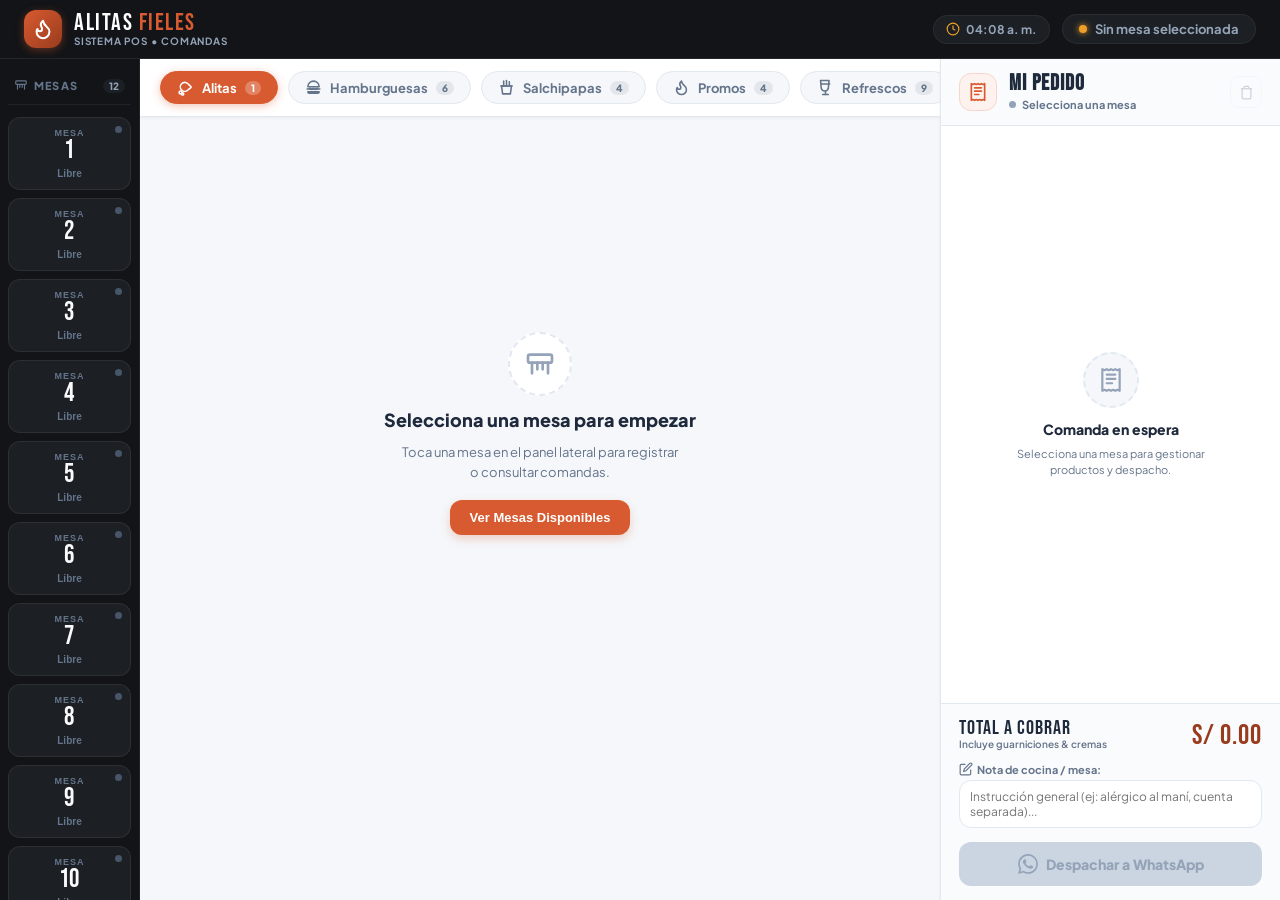
<file: index.html>
<!DOCTYPE html>
<html lang="es">
<head>
  <meta charset="UTF-8">
  <meta name="viewport" content="width=device-width, initial-scale=1.0, maximum-scale=1.0, user-scalable=no">
  <title>Alitas Fieles — Sistema de Comandas & Mesas POS</title>
  <meta name="description" content="Sistema profesional de gestión de pedidos por mesa y despacho directo a WhatsApp para Alitas Fieles.">
  <meta name="theme-color" content="#121417">
  
  <!-- Tipografías Oficiales -->
  <link rel="preconnect" href="https://fonts.googleapis.com">
  <link rel="preconnect" href="https://fonts.gstatic.com" crossorigin>
  <link href="https://fonts.googleapis.com/css2?family=Bebas+Neue&family=Plus+Jakarta+Sans:wght@400;500;600;700;800&display=swap" rel="stylesheet">
  
  <!-- Hoja de Estilos Desacoplada -->
  <link rel="stylesheet" href="css/style.css?v=2.2">
</head>
<body>

  <!-- HEADER PRINCIPAL -->
  <header class="header">
    <div class="brand-wrap">
      <div class="brand-icon-box">
        <svg viewBox="0 0 24 24" fill="none" stroke="currentColor" stroke-width="2.2" stroke-linecap="round" stroke-linejoin="round">
          <path d="M8.5 14.5A2.5 2.5 0 0 0 11 12c0-1.38-.5-2-1-3-1.072-2.143-.224-4.054 2-6 .5 2.5 2 4.9 4 6.5 2 1.6 3 3.5 3 5.5a7 7 0 1 1-14 0c0-1.153.433-2.294 1-3a2.5 2.5 0 0 0 2.5 2.5z"/>
        </svg>
      </div>
      <div class="brand-text">
        <div class="brand-logo">ALITAS <span>FIELES</span></div>
        <span class="brand-sub">Sistema POS &bull; Comandas</span>
      </div>
    </div>

    <div class="header-status-wrap">
      <div class="header-time" id="hdr-time" title="Hora actual">
        <svg viewBox="0 0 24 24" fill="none" stroke="currentColor" stroke-width="2">
          <circle cx="12" cy="12" r="10"/><polyline points="12 6 12 12 16 14"/>
        </svg>
        <span id="live-clock">--:--</span>
      </div>
      <div class="header-mesa" id="hdr-mesa">
        <span class="hdr-dot"></span>
        <span id="hdr-mesa-txt">Sin mesa seleccionada</span>
      </div>
    </div>
  </header>

  <!-- CONTENEDOR PRINCIPAL -->
  <div class="layout">
    
    <!-- COLUMNA IZQUIERDA: MESAS DEL RESTAURANTE -->
    <aside class="sidebar" id="sidebar" aria-label="Mesas del restaurante"></aside>

    <!-- COLUMNA CENTRAL: CARTA & CATEGORÍAS -->
    <main class="menu-wrap mobile-active">
      <!-- BARRA DE CATEGORÍAS CON ICONOGRAFÍA CONCORDANTE -->
      <nav class="cat-bar" id="cat-bar" aria-label="Categorías de la carta"></nav>

      <!-- GRILLA DE PRODUCTOS -->
      <section class="productos-wrap" id="productos-wrap">
        <div class="empty-state">
          <div class="empty-icon-box">
            <svg viewBox="0 0 24 24" fill="none" stroke="currentColor" stroke-width="1.8">
              <rect x="3" y="5" width="18" height="6" rx="1.5"/>
              <path d="M6 11v8M18 11v8M10 11v5M14 11v5"/>
            </svg>
          </div>
          <h3>Selecciona una mesa para empezar</h3>
          <p>Toca una mesa en el panel lateral para registrar o consultar comandas en curso.</p>
        </div>
      </section>
    </main>

    <!-- COLUMNA DERECHA: PANEL DE COMANDA / PEDIDO -->
    <aside class="pedido-panel" aria-label="Comanda de la mesa">
      
      <!-- HEADER ENRIQUECIDO DE MI PEDIDO -->
      <div class="pedido-hdr">
        <div class="pedido-hdr-main">
          <div class="pedido-hdr-icon-box">
            <svg viewBox="0 0 24 24" fill="none" stroke="currentColor" stroke-width="2" stroke-linecap="round" stroke-linejoin="round">
              <path d="M4 2v20l2-1 2 1 2-1 2 1 2-1 2 1 2-1 2 1V2l-2 1-2-1-2 1-2-1-2 1-2-1-2 1-2-1z"/>
              <path d="M8 7h8"/>
              <path d="M8 11h8"/>
              <path d="M8 15h5"/>
            </svg>
          </div>
          <div class="pedido-hdr-info">
            <div class="pedido-titulo-row">
              <h2 class="pedido-titulo" id="pedido-titulo">MI PEDIDO</h2>
              <span class="pedido-badge" id="pedido-mesa-badge" style="display: none;">Mesa 1</span>
            </div>
            <div class="pedido-meta-row">
              <span class="pedido-status-dot" id="pedido-status-dot"></span>
              <span class="pedido-subtitulo" id="pedido-subtitulo">Selecciona una mesa</span>
            </div>
          </div>
        </div>

        <div class="pedido-hdr-actions">
          <button class="btn-hdr-action" id="btn-hdr-limpiar" type="button" title="Vaciar productos de esta mesa" onclick="window.limpiarPedido()" disabled>
            <svg viewBox="0 0 24 24" fill="none" stroke="currentColor" stroke-width="2">
              <polyline points="3 6 5 6 21 6"/>
              <path d="M19 6v14a2 2 0 0 1-2 2H7a2 2 0 0 1-2-2V6m3 0V4a2 2 0 0 1 2-2h4a2 2 0 0 1 2 2v2"/>
            </svg>
          </button>
        </div>
      </div>

      <!-- LISTA DE PRODUCTOS EN COMANDA -->
      <div class="pedido-items" id="pedido-items">
        <div class="empty-cart">
          <div class="empty-cart-icon-box">
            <svg viewBox="0 0 24 24" fill="none" stroke="currentColor" stroke-width="1.8">
              <circle cx="9" cy="21" r="1"></circle>
              <circle cx="20" cy="21" r="1"></circle>
              <path d="M1 1h4l2.68 13.39a2 2 0 0 0 2 1.61h9.72a2 2 0 0 0 2-1.61L23 6H6"></path>
            </svg>
          </div>
          <p>No hay platos agregados</p>
          <span class="empty-cart-sub">Toca cualquier plato de la carta para sumarlo a la mesa.</span>
        </div>
      </div>

      <!-- FOOTER TOTAL & DESPACHO -->
      <div class="pedido-footer">
        <div class="total-row">
          <div class="total-label-wrap">
            <span class="total-label">TOTAL A COBRAR</span>
            <span class="total-sub">Incluye guarniciones & cremas</span>
          </div>
          <span class="total-monto" id="total-monto">S/ 0.00</span>
        </div>

        <div class="coment-wrap">
          <label for="coment-general" class="coment-label">
            <svg viewBox="0 0 24 24" fill="none" stroke="currentColor" stroke-width="2" width="14" height="14">
              <path d="M11 4H4a2 2 0 0 0-2 2v14a2 2 0 0 0 2 2h14a2 2 0 0 0 2-2v-7"/>
              <path d="M18.5 2.5a2.121 2.121 0 0 1 3 3L12 15l-4 1 1-4 9.5-9.5z"/>
            </svg>
            Nota de cocina / mesa:
          </label>
          <textarea 
            class="coment-in" 
            id="coment-general" 
            rows="2" 
            placeholder="Instrucción general (ej: alérgico al maní, cuenta separada)..."></textarea>
        </div>

        <div class="pedido-actions">
          <button class="btn-wa" id="btn-wa" type="button" onclick="window.abrirModalWA()" disabled>
            <svg width="20" height="20" viewBox="0 0 24 24" fill="currentColor">
              <path d="M17.472 14.382c-.297-.149-1.758-.867-2.03-.967-.273-.099-.471-.148-.67.15-.197.297-.767.966-.94 1.164-.173.199-.347.223-.644.075-.297-.15-1.255-.463-2.39-1.475-.883-.788-1.48-1.761-1.653-2.059-.173-.297-.018-.458.13-.606.134-.133.298-.347.446-.52.149-.174.198-.298.298-.497.099-.198.05-.371-.025-.52-.075-.149-.669-1.612-.916-2.207-.242-.579-.487-.5-.669-.51-.173-.008-.371-.01-.57-.01-.198 0-.52.074-.792.372-.272.297-1.04 1.016-1.04 2.479 0 1.462 1.065 2.875 1.213 3.074.149.198 2.096 3.2 5.077 4.487.709.306 1.262.489 1.694.625.712.227 1.36.195 1.871.118.571-.085 1.758-.719 2.006-1.413.248-.694.248-1.289.173-1.413-.074-.124-.272-.198-.57-.347m-5.421 7.403h-.004a9.87 9.87 0 01-5.031-1.378l-.361-.214-3.741.982.998-3.648-.235-.374a9.86 9.86 0 01-1.51-5.26c.001-5.45 4.436-9.884 9.888-9.884 2.64 0 5.122 1.03 6.988 2.898a9.825 9.825 0 012.893 6.994c-.003 5.45-4.437 9.884-9.885 9.884m8.413-18.297A11.815 11.815 0 0012.05 0C5.495 0 .16 5.335.157 11.892c0 2.096.547 4.142 1.588 5.945L.057 24l6.305-1.654a11.882 11.882 0 005.683 1.448h.005c6.554 0 11.89-5.335 11.893-11.893a11.821 11.821 0 00-3.48-8.413z"/>
            </svg>
            <span>Despachar a WhatsApp</span>
          </button>
        </div>
      </div>
    </aside>

  </div>

  <!-- NAVEGACIÓN MÓVIL (BOTTOM NAVIGATION BAR PARA TELÉFONOS) -->
  <nav class="mobile-nav-bar" aria-label="Navegación en dispositivos móviles">
    <button class="mobile-nav-btn" data-tab="mesas" type="button">
      <svg viewBox="0 0 24 24" fill="none" stroke="currentColor" stroke-width="2">
        <rect x="3" y="5" width="18" height="6" rx="1.5"/>
        <path d="M6 11v8M18 11v8M10 11v5M14 11v5"/>
      </svg>
      <span>Mesas</span>
    </button>
    <button class="mobile-nav-btn active" data-tab="carta" type="button">
      <svg viewBox="0 0 24 24" fill="none" stroke="currentColor" stroke-width="2">
        <path d="M18 8h1a4 4 0 0 1 0 8h-1"></path>
        <path d="M2 8h16v9a4 4 0 0 1-4 4H6a4 4 0 0 1-4-4V8z"></path>
        <line x1="6" y1="1" x2="6" y2="4"></line>
        <line x1="10" y1="1" x2="10" y2="4"></line>
        <line x1="14" y1="1" x2="14" y2="4"></line>
      </svg>
      <span>Carta</span>
    </button>
    <button class="mobile-nav-btn" data-tab="pedido" type="button">
      <span class="mobile-badge" id="mobile-cart-badge">0</span>
      <svg viewBox="0 0 24 24" fill="none" stroke="currentColor" stroke-width="2">
        <path d="M4 2v20l2-1 2 1 2-1 2 1 2-1 2 1 2-1 2 1V2l-2 1-2-1-2 1-2-1-2 1-2-1-2 1-2-1z"/>
        <path d="M8 7h8M8 11h8M8 15h5"/>
      </svg>
      <span>Comanda</span>
    </button>
  </nav>

  <!-- MODAL: SELECCIÓN Y DISTRIBUCIÓN DE SABORES -->
  <div class="overlay" id="modal-sabores" style="display: none;">
    <div class="modal" role="dialog" aria-modal="true" aria-labelledby="ms-titulo">
      <div class="modal-header">
        <div class="modal-header-icon-box">
          <svg viewBox="0 0 24 24" fill="none" stroke="currentColor" stroke-width="2">
            <path d="M15.5 15.5C13 18 9 18 6.5 15.5c-2.4-2.4-2.4-6.4 0-8.9s6.5-2.5 8.9 0l4.2 4.2c.4.4.4 1 0 1.4l-4.1 3.3z"/>
            <circle cx="5" cy="19" r="2"/>
            <circle cx="8" cy="21" r="1.5"/>
          </svg>
        </div>
        <div class="modal-header-text">
          <div class="modal-titulo" id="ms-titulo">Elige los sabores</div>
          <div class="modal-sub" id="ms-sub">Selecciona hasta 2 sabores</div>
        </div>
      </div>
      
      <div class="modal-contador" id="ms-contador">
        <span id="ms-cnt">0</span> / <span id="ms-max">2</span> sabores elegidos
      </div>

      <div class="sabores-grid" id="ms-grid"></div>

      <!-- Distribución inteligente de unidades -->
      <div id="ms-dist-container" style="display: none;">
        <div class="ms-dist-header">
          <span class="ms-dist-title">Reparto de piezas</span>
          <div class="ms-restantes" id="ms-restantes">Faltan 0 unidades</div>
        </div>
        <div class="flavor-qty-list" id="ms-dist-list"></div>
      </div>

      <div class="modal-btns">
        <button class="btn-cancel" type="button" onclick="window.cerrarModalSabores()">Cancelar</button>
        <button class="btn-ok" id="ms-ok" type="button" onclick="window.confirmarSabores()" disabled>Agregar a Comanda</button>
      </div>
    </div>
  </div>

  <!-- MODAL: ENVÍO A WHATSAPP -->
  <div class="overlay" id="modal-wa" style="display: none;">
    <div class="modal" role="dialog" aria-modal="true">
      <div class="modal-header">
        <div class="modal-header-icon-box wa">
          <svg viewBox="0 0 24 24" fill="currentColor">
            <path d="M17.472 14.382c-.297-.149-1.758-.867-2.03-.967-.273-.099-.471-.148-.67.15-.197.297-.767.966-.94 1.164-.173.199-.347.223-.644.075-.297-.15-1.255-.463-2.39-1.475-.883-.788-1.48-1.761-1.653-2.059-.173-.297-.018-.458.13-.606.134-.133.298-.347.446-.52.149-.174.198-.298.298-.497.099-.198.05-.371-.025-.52-.075-.149-.669-1.612-.916-2.207-.242-.579-.487-.5-.669-.51-.173-.008-.371-.01-.57-.01-.198 0-.52.074-.792.372-.272.297-1.04 1.016-1.04 2.479 0 1.462 1.065 2.875 1.213 3.074.149.198 2.096 3.2 5.077 4.487.709.306 1.262.489 1.694.625.712.227 1.36.195 1.871.118.571-.085 1.758-.719 2.006-1.413.248-.694.248-1.289.173-1.413-.074-.124-.272-.198-.57-.347m-5.421 7.403h-.004a9.87 9.87 0 01-5.031-1.378l-.361-.214-3.741.982.998-3.648-.235-.374a9.86 9.86 0 01-1.51-5.26c.001-5.45 4.436-9.884 9.888-9.884 2.64 0 5.122 1.03 6.988 2.898a9.825 9.825 0 012.893 6.994c-.003 5.45-4.437 9.884-9.885 9.884m8.413-18.297A11.815 11.815 0 0012.05 0C5.495 0 .16 5.335.157 11.892c0 2.096.547 4.142 1.588 5.945L.057 24l6.305-1.654a11.882 11.882 0 005.683 1.448h.005c6.554 0 11.89-5.335 11.893-11.893a11.821 11.821 0 00-3.48-8.413z"/>
          </svg>
        </div>
        <div class="modal-header-text">
          <div class="modal-titulo">Despachar a WhatsApp</div>
          <div class="modal-sub">Destinatario: Cocina o Barra</div>
        </div>
      </div>

      <input class="phone-in" type="tel" id="phone-in" placeholder="Ej: 51900694550">
      <small class="phone-tip">💡 Ingresa el número con código de país (51 para Perú). Se guardará automáticamente.</small>

      <div class="modal-btns">
        <button class="btn-cancel" type="button" onclick="window.cerrarModalWA()">Cancelar</button>
        <button class="btn-ok" type="button" onclick="window.enviarWA()">Enviar Comanda</button>
      </div>
    </div>
  </div>

  <!-- LÓGICA MODULAR DE LA APLICACIÓN (UNIVERSAL: file:// Y http://) -->
  <script src="js/icons.js?v=2.2"></script>
  <script src="js/data.js?v=2.2"></script>
  <script src="js/storage.js?v=2.2"></script>
  <script src="js/app.js?v=2.2"></script>
</body>
</html>
</file>
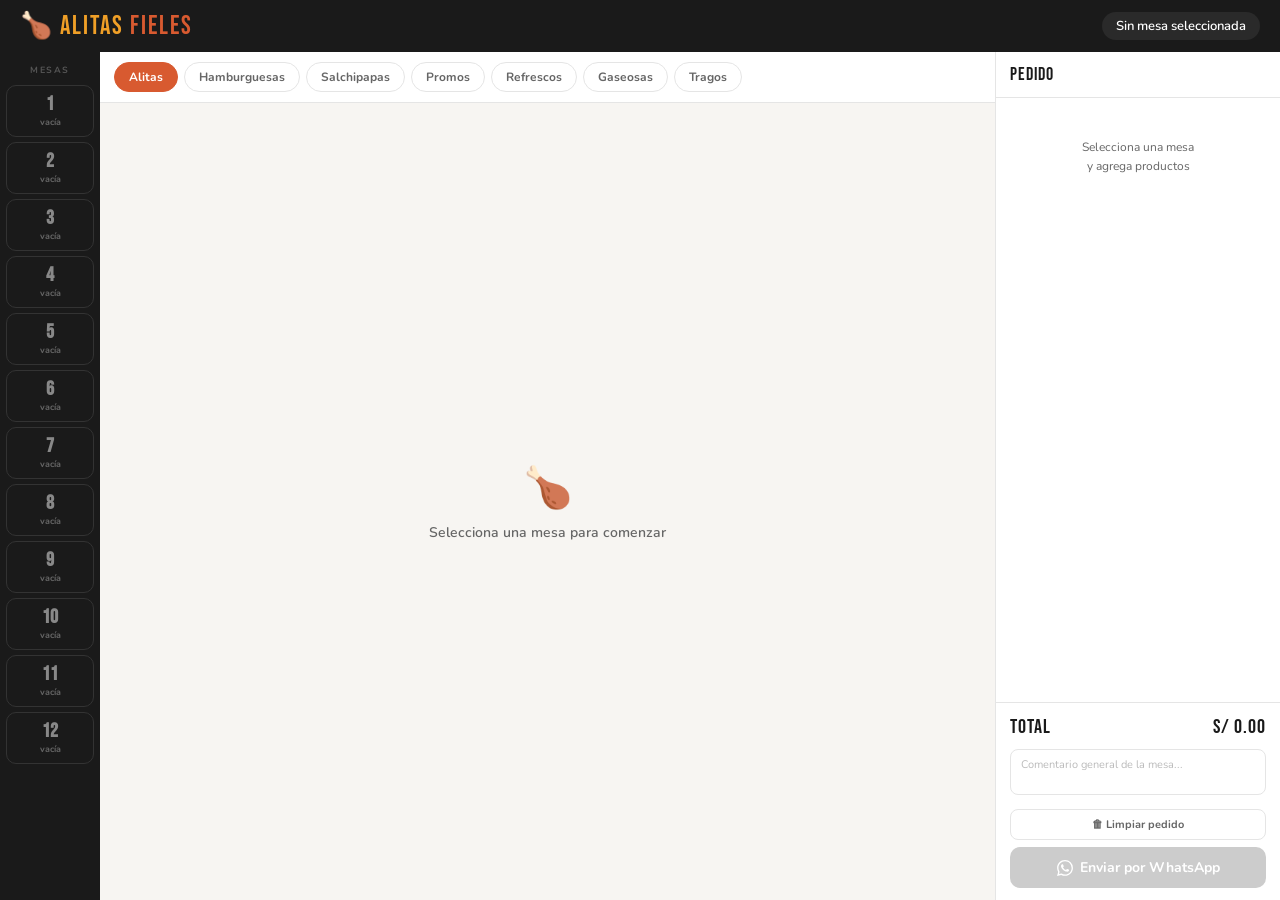
<file: alitas_fieles.html>
<!DOCTYPE html>
<html lang="es">
<head>
<meta charset="UTF-8">
<meta name="viewport" content="width=device-width, initial-scale=1.0, maximum-scale=1.0">
<title>Alitas Fieles — Pedidos</title>
<link href="https://fonts.googleapis.com/css2?family=Bebas+Neue&family=Nunito:wght@400;600;700&display=swap" rel="stylesheet">
<style>
*{box-sizing:border-box;margin:0;padding:0;}
:root{
  --naranja:#D85A30;
  --naranja-dark:#993C1D;
  --naranja-light:#FAECE7;
  --amarillo:#EF9F27;
  --negro:#1a1a1a;
  --gris:#2a2a2a;
  --borde:#e5e5e5;
  --bg:#f7f5f2;
  --blanco:#ffffff;
  --texto:#1a1a1a;
  --texto2:#666;
  --verde:#25D366;
}
body{font-family:'Nunito',sans-serif;background:var(--bg);height:100vh;overflow:hidden;display:flex;flex-direction:column;}

/* HEADER */
.header{background:var(--negro);padding:10px 20px;display:flex;align-items:center;justify-content:space-between;flex-shrink:0;}
.logo{font-family:'Bebas Neue',sans-serif;font-size:26px;color:var(--amarillo);letter-spacing:2px;}
.logo span{color:var(--naranja);}
.header-mesa{color:#fff;font-size:13px;font-weight:600;background:var(--gris);padding:5px 14px;border-radius:20px;}
.header-mesa.activa{background:var(--naranja);color:#fff;}

/* LAYOUT */
.layout{display:flex;flex:1;overflow:hidden;}

/* SIDEBAR MESAS */
.sidebar{width:100px;background:var(--negro);display:flex;flex-direction:column;overflow-y:auto;padding:8px 6px;gap:5px;flex-shrink:0;}
.sidebar-label{color:#555;font-size:9px;font-weight:700;letter-spacing:1.5px;text-align:center;padding:4px 0;text-transform:uppercase;}
.mesa-btn{background:transparent;border:1.5px solid #333;border-radius:10px;padding:8px 4px;color:#888;font-family:'Nunito',sans-serif;font-size:11px;font-weight:700;cursor:pointer;text-align:center;transition:all .15s;display:flex;flex-direction:column;align-items:center;gap:2px;}
.mesa-btn:hover{border-color:#555;color:#ccc;background:#222;}
.mesa-btn.activa{background:var(--naranja);border-color:var(--naranja);color:#fff;}
.mesa-btn .mn{font-family:'Bebas Neue',sans-serif;font-size:20px;line-height:1;}
.mesa-btn .mi{font-size:9px;color:#666;}
.mesa-btn.activa .mi{color:#fdd;}
.mesa-btn.tiene-items{border-color:var(--amarillo);}
.mesa-btn.tiene-items .mi{color:var(--amarillo);}
.mesa-btn.activa.tiene-items{border-color:var(--naranja);}

/* MENU */
.menu-wrap{flex:1;display:flex;flex-direction:column;overflow:hidden;background:var(--bg);}
.cat-bar{display:flex;gap:6px;padding:10px 14px;background:var(--blanco);border-bottom:1px solid var(--borde);overflow-x:auto;flex-shrink:0;}
.cat-bar::-webkit-scrollbar{height:3px;}
.cat-bar::-webkit-scrollbar-thumb{background:var(--borde);}
.cat-btn{background:transparent;border:1.5px solid var(--borde);border-radius:20px;padding:6px 14px;font-family:'Nunito',sans-serif;font-size:12px;font-weight:700;cursor:pointer;color:var(--texto2);white-space:nowrap;transition:all .15s;}
.cat-btn:hover{border-color:var(--naranja);color:var(--naranja);}
.cat-btn.activa{background:var(--naranja);border-color:var(--naranja);color:#fff;}
.productos-wrap{flex:1;overflow-y:auto;padding:12px 14px;}
.no-mesa{display:flex;flex-direction:column;align-items:center;justify-content:center;height:100%;color:var(--texto2);gap:8px;}
.no-mesa-icon{font-size:40px;}
.no-mesa-txt{font-size:14px;font-weight:600;}
.productos-grid{display:grid;grid-template-columns:repeat(auto-fill,minmax(145px,1fr));gap:10px;}
.prod-card{background:var(--blanco);border:1.5px solid var(--borde);border-radius:12px;padding:12px 11px;cursor:pointer;transition:all .15s;}
.prod-card:hover{border-color:var(--naranja);box-shadow:0 2px 10px rgba(216,90,48,.12);transform:translateY(-1px);}
.prod-card.en-pedido{border-color:var(--naranja);background:var(--naranja-light);}
.prod-nombre{font-size:13px;font-weight:700;color:var(--texto);margin-bottom:2px;line-height:1.3;}
.prod-desc{font-size:10px;color:var(--texto2);margin-bottom:6px;line-height:1.35;}
.prod-precio{font-size:13px;font-weight:700;color:var(--naranja-dark);}
.prod-sabores-badge{font-size:9px;background:var(--amarillo);color:#4A1B0C;border-radius:10px;padding:2px 7px;display:inline-block;margin-bottom:5px;font-weight:700;}

/* PANEL PEDIDO */
.pedido-panel{width:285px;background:var(--blanco);border-left:1px solid var(--borde);display:flex;flex-direction:column;flex-shrink:0;}
.pedido-hdr{padding:12px 14px;border-bottom:1px solid var(--borde);display:flex;align-items:center;justify-content:space-between;}
.pedido-titulo{font-family:'Bebas Neue',sans-serif;font-size:18px;letter-spacing:1px;color:var(--texto);}
.pedido-items{flex:1;overflow-y:auto;padding:10px;}
.empty-cart{color:var(--texto2);font-size:12px;text-align:center;padding:30px 10px;line-height:1.6;}
.pitem{border:1px solid var(--borde);border-radius:10px;padding:10px;margin-bottom:8px;background:#fff;}
.pitem-top{display:flex;align-items:flex-start;justify-content:space-between;gap:6px;margin-bottom:4px;}
.pitem-nombre{font-size:12px;font-weight:700;color:var(--texto);flex:1;line-height:1.3;}
.qty-ctrl{display:flex;align-items:center;gap:4px;flex-shrink:0;}
.qbtn{width:22px;height:22px;border:1.5px solid var(--borde);border-radius:6px;background:transparent;cursor:pointer;font-size:15px;color:var(--texto);display:flex;align-items:center;justify-content:center;line-height:1;font-family:'Nunito',sans-serif;font-weight:700;}
.qbtn:hover{background:var(--bg);}
.qnum{font-size:13px;font-weight:700;min-width:16px;text-align:center;color:var(--texto);}
.pitem-sabores{margin:4px 0 5px;}
.sabor-tag{display:inline-block;font-size:10px;background:var(--naranja-light);color:var(--naranja-dark);border-radius:10px;padding:2px 8px;margin:2px 2px 2px 0;font-weight:600;}
.pitem-precio{font-size:11px;font-weight:700;color:var(--naranja-dark);margin-bottom:5px;}
.nota-in{width:100%;font-size:10px;border:1px solid var(--borde);border-radius:6px;padding:4px 7px;color:var(--texto);background:var(--bg);resize:none;font-family:'Nunito',sans-serif;}
.nota-in::placeholder{color:#bbb;}
.pedido-footer{padding:12px 14px;border-top:1px solid var(--borde);}
.total-row{display:flex;justify-content:space-between;font-family:'Bebas Neue',sans-serif;font-size:20px;letter-spacing:1px;color:var(--texto);margin-bottom:10px;}
.coment-in{width:100%;font-size:11px;border:1px solid var(--borde);border-radius:8px;padding:7px 10px;color:var(--texto);background:var(--blanco);font-family:'Nunito',sans-serif;resize:none;margin-bottom:8px;}
.coment-in::placeholder{color:#bbb;}
.btn-limpiar{width:100%;background:transparent;border:1px solid var(--borde);border-radius:8px;padding:7px;font-size:11px;font-weight:700;color:var(--texto2);cursor:pointer;margin-bottom:7px;font-family:'Nunito',sans-serif;}
.btn-limpiar:hover{background:var(--bg);}
.btn-wa{width:100%;background:var(--verde);border:none;border-radius:10px;padding:11px;font-size:14px;font-weight:700;color:#fff;cursor:pointer;display:flex;align-items:center;justify-content:center;gap:7px;font-family:'Nunito',sans-serif;transition:background .15s;}
.btn-wa:hover{background:#1da851;}
.btn-wa:disabled{background:#ccc;cursor:not-allowed;}

/* MODAL SABORES */
.overlay{position:fixed;inset:0;background:rgba(0,0,0,.6);display:flex;align-items:center;justify-content:center;z-index:200;}
.modal{background:#fff;border-radius:16px;padding:22px;width:400px;max-width:94vw;max-height:90vh;overflow-y:auto;}
.modal-titulo{font-family:'Bebas Neue',sans-serif;font-size:22px;letter-spacing:1px;color:var(--texto);margin-bottom:4px;}
.modal-sub{font-size:12px;color:var(--texto2);margin-bottom:14px;font-weight:600;}
.sabores-grid{display:grid;grid-template-columns:1fr 1fr;gap:7px;margin-bottom:16px;}
.sabor-btn{background:var(--bg);border:2px solid var(--borde);border-radius:10px;padding:10px 8px;font-family:'Nunito',sans-serif;font-size:12px;font-weight:700;cursor:pointer;color:var(--texto);text-align:center;transition:all .15s;}
.sabor-btn:hover{border-color:var(--naranja);color:var(--naranja);}
.sabor-btn.sel{background:var(--naranja);border-color:var(--naranja);color:#fff;}
.sabor-btn:disabled{opacity:.35;cursor:not-allowed;}
.modal-contador{text-align:center;font-size:12px;font-weight:700;color:var(--texto2);margin-bottom:14px;}
.modal-contador span{color:var(--naranja);font-size:16px;}

/* DISTRIBUCIÓN CANTIDADES SABOR */
.flavor-qty-list{margin-bottom:16px;display:flex;flex-direction:column;gap:8px;}
.flavor-qty-item{display:flex;justify-content:space-between;align-items:center;background:var(--bg);padding:8px 12px;border-radius:10px;border:1.5px solid var(--borde);}
.flavor-qty-name{font-size:13px;font-weight:700;color:var(--texto);}
.flavor-qty-ctrl{display:flex;align-items:center;gap:6px;}
.fqbtn{width:26px;height:26px;border:1.5px solid var(--naranja);border-radius:6px;background:transparent;cursor:pointer;font-size:16px;color:var(--naranja);display:flex;align-items:center;justify-content:center;line-height:1;font-family:'Nunito',sans-serif;font-weight:700;transition:all .15s;}
.fqbtn:hover{background:var(--naranja-light);}
.fqin{width:34px;height:26px;text-align:center;font-size:14px;font-weight:700;border:1px solid var(--borde);border-radius:6px;color:var(--texto);background:var(--blanco);font-family:'Nunito',sans-serif;-moz-appearance:textfield;}
.fqin::-webkit-outer-spin-button,.fqin::-webkit-inner-spin-button{-webkit-appearance:none;margin:0;}
.ms-restantes{text-align:center;font-size:12px;font-weight:700;color:var(--naranja-dark);margin-bottom:10px;}

.modal-btns{display:flex;gap:8px;}
.btn-cancel{flex:1;background:transparent;border:1.5px solid var(--borde);border-radius:10px;padding:10px;font-size:13px;font-weight:700;cursor:pointer;color:var(--texto2);font-family:'Nunito',sans-serif;}
.btn-ok{flex:2;background:var(--naranja);border:none;border-radius:10px;padding:10px;font-size:13px;font-weight:700;color:#fff;cursor:pointer;font-family:'Nunito',sans-serif;}
.btn-ok:disabled{background:#ccc;cursor:not-allowed;}

/* MODAL WHATSAPP */
.modal-wa-titulo{font-family:'Bebas Neue',sans-serif;font-size:22px;letter-spacing:1px;margin-bottom:6px;color:var(--texto);}
.modal-wa-sub{font-size:12px;color:var(--texto2);margin-bottom:14px;}
.phone-in{width:100%;border:1.5px solid var(--borde);border-radius:10px;padding:11px 13px;font-size:15px;color:var(--texto);font-family:'Nunito',sans-serif;margin-bottom:12px;}

/* SCROLLBAR */
::-webkit-scrollbar{width:4px;}
::-webkit-scrollbar-thumb{background:#ddd;border-radius:4px;}
</style>
</head>
<body>

<div class="header">
  <div class="logo">🍗 Alitas <span>Fieles</span></div>
  <div class="header-mesa" id="hdr-mesa">Sin mesa seleccionada</div>
</div>

<div class="layout">
  <!-- SIDEBAR MESAS -->
  <div class="sidebar" id="sidebar"></div>

  <!-- MENU -->
  <div class="menu-wrap">
    <div class="cat-bar" id="cat-bar"></div>
    <div class="productos-wrap" id="productos-wrap">
      <div class="no-mesa">
        <div class="no-mesa-icon">🍗</div>
        <div class="no-mesa-txt">Selecciona una mesa para comenzar</div>
      </div>
    </div>
  </div>

  <!-- PANEL PEDIDO -->
  <div class="pedido-panel">
    <div class="pedido-hdr">
      <div class="pedido-titulo" id="pedido-titulo">PEDIDO</div>
    </div>
    <div class="pedido-items" id="pedido-items">
      <div class="empty-cart">Selecciona una mesa<br>y agrega productos</div>
    </div>
    <div class="pedido-footer">
      <div class="total-row"><span>TOTAL</span><span id="total-monto">S/ 0.00</span></div>
      <textarea class="coment-in" id="coment-general" rows="2" placeholder="Comentario general de la mesa..."></textarea>
      <button class="btn-limpiar" onclick="limpiarPedido()">🗑 Limpiar pedido</button>
      <button class="btn-wa" id="btn-wa" onclick="abrirModalWA()" disabled>
        <svg width="16" height="16" viewBox="0 0 24 24" fill="currentColor"><path d="M17.472 14.382c-.297-.149-1.758-.867-2.03-.967-.273-.099-.471-.148-.67.15-.197.297-.767.966-.94 1.164-.173.199-.347.223-.644.075-.297-.15-1.255-.463-2.39-1.475-.883-.788-1.48-1.761-1.653-2.059-.173-.297-.018-.458.13-.606.134-.133.298-.347.446-.52.149-.174.198-.298.298-.497.099-.198.05-.371-.025-.52-.075-.149-.669-1.612-.916-2.207-.242-.579-.487-.5-.669-.51-.173-.008-.371-.01-.57-.01-.198 0-.52.074-.792.372-.272.297-1.04 1.016-1.04 2.479 0 1.462 1.065 2.875 1.213 3.074.149.198 2.096 3.2 5.077 4.487.709.306 1.262.489 1.694.625.712.227 1.36.195 1.871.118.571-.085 1.758-.719 2.006-1.413.248-.694.248-1.289.173-1.413-.074-.124-.272-.198-.57-.347m-5.421 7.403h-.004a9.87 9.87 0 01-5.031-1.378l-.361-.214-3.741.982.998-3.648-.235-.374a9.86 9.86 0 01-1.51-5.26c.001-5.45 4.436-9.884 9.888-9.884 2.64 0 5.122 1.03 6.988 2.898a9.825 9.825 0 012.893 6.994c-.003 5.45-4.437 9.884-9.885 9.884m8.413-18.297A11.815 11.815 0 0012.05 0C5.495 0 .16 5.335.157 11.892c0 2.096.547 4.142 1.588 5.945L.057 24l6.305-1.654a11.882 11.882 0 005.683 1.448h.005c6.554 0 11.89-5.335 11.893-11.893a11.821 11.821 0 00-3.48-8.413z"/></svg>
        Enviar por WhatsApp
      </button>
    </div>
  </div>
</div>

<!-- MODAL SELECCIÓN DE SABORES -->
<div class="overlay" id="modal-sabores" style="display:none;">
  <div class="modal">
    <div class="modal-titulo" id="ms-titulo">Elige los sabores</div>
    <div class="modal-sub" id="ms-sub">Selecciona hasta X sabores</div>
    <div class="modal-contador" id="ms-contador"><span id="ms-cnt">0</span> / <span id="ms-max">2</span> sabores seleccionados</div>
    <div class="sabores-grid" id="ms-grid"></div>
    
    <div id="ms-dist-container" style="display:none;">
      <div class="ms-restantes" id="ms-restantes">Faltan 0 unidades</div>
      <div class="flavor-qty-list" id="ms-dist-list"></div>
    </div>

    <div class="modal-btns">
      <button class="btn-cancel" onclick="cerrarModalSabores()">Cancelar</button>
      <button class="btn-ok" id="ms-ok" onclick="confirmarSabores()" disabled>Agregar al pedido</button>
    </div>
  </div>
</div>

<!-- MODAL WHATSAPP -->
<div class="overlay" id="modal-wa" style="display:none;">
  <div class="modal">
    <div class="modal-wa-titulo">Enviar por WhatsApp</div>
    <div class="modal-wa-sub">Número del encargado / cocina (con código de país)</div>
    <input class="phone-in" type="tel" id="phone-in" placeholder="Ej: 51900694550">
    <div class="modal-btns">
      <button class="btn-cancel" onclick="cerrarModalWA()">Cancelar</button>
      <button class="btn-ok" onclick="enviarWA()">Enviar ahora</button>
    </div>
  </div>
</div>

<script>
// ── DATOS ────────────────────────────────────────────────────
const SABORES_ALITAS = ["BBQ","Acevichadas","Búfalo Picante","Anticucheras","Doradas","Broasters","Maracuya","Honey Mustard"];

const MENU = {
  "Alitas": [
    { id:"al8",  nombre:"8 Alitas",  precio:25.90, desc:"Incluye papas + cremas", maxSabores:2, saboresDisp:SABORES_ALITAS, totalUnidades:8 },
  ],
  "Hamburguesas": [
    { id:"hb1", nombre:"La Clásica",  precio:13.90, desc:"Carne, lechuga, tomate y papas" },
    { id:"hb2", nombre:"La Cubana",   precio:15.90, desc:"Carne, lechuga, tomate, huevo, plátano y papas" },
    { id:"hb3", nombre:"La Simona",   precio:16.90, desc:"Carne, lechuga, tomate, queso cheddar y papas" },
    { id:"hb4", nombre:"La Hawaiana", precio:17.90, desc:"Carne, lechuga, tomate, queso cheddar, piña y papas" },
    { id:"hb5", nombre:"La Tramposa", precio:22.90, desc:"Carne, queso cheddar, huevo, tocino, lechuga, tomate y papas" },
    { id:"hb6", nombre:"Todo Terreno",precio:27.90, desc:"Doble carne, doble queso cheddar, tocino, lechuga, tomate y papas" },
  ],
  "Salchipapas": [
    { id:"sp1", nombre:"La Clásica",       precio:13.90, desc:"Salchicha frankfurter y papas" },
    { id:"sp2", nombre:"La Cubana",        precio:15.90, desc:"Salchicha frankfurter, huevo, plátano y papas" },
    { id:"sp3", nombre:"La Incondicional", precio:18.90, desc:"Salchicha frankfurter, chorizo, finas hierbas, trozos de pollo y papas" },
    { id:"sp4", nombre:"La Santa",         precio:21.90, desc:"Salchicha frankfurter, chorizo, finas hierbas, queso, trozos de pollo y papas" },
  ],
  "Promos": [
    { id:"pr1", nombre:"Soltero.com",    precio:20.00, desc:"5u alitas (1 sabor) + gaseosa personal",          maxSabores:1, saboresDisp:SABORES_ALITAS },
    { id:"pr2", nombre:"Super Fiel",     precio:36.90, desc:"12u alitas — hasta 3 sabores",                    maxSabores:3, saboresDisp:SABORES_ALITAS, totalUnidades:12 },
    { id:"pr3", nombre:"Combo Traición", precio:50.00, desc:"20u alitas (2 sabores) + Pepsi 1L",                maxSabores:2, saboresDisp:SABORES_ALITAS, totalUnidades:20 },
    { id:"pr4", nombre:"2 pa 2",         precio:90.00, desc:"40u alitas (4 sabores) + Pepsi 1½L",               maxSabores:4, saboresDisp:SABORES_ALITAS, totalUnidades:40 },
  ],
  "Refrescos": [
    { id:"rf1", nombre:"Chicha Morada 1L",       precio:13.90, desc:"Normal" },
    { id:"rf2", nombre:"Limonada 1L Normal",      precio:13.90, desc:"Normal" },
    { id:"rf3", nombre:"Limonada 1L Frozen",      precio:16.90, desc:"Frozen" },
    { id:"rf4", nombre:"Maracuya 1L Normal",      precio:13.90, desc:"Normal" },
    { id:"rf5", nombre:"Maracuya 1L Frozen",      precio:16.90, desc:"Frozen" },
    { id:"rf6", nombre:"Maracumango 1L Normal",   precio:13.90, desc:"Normal" },
    { id:"rf7", nombre:"Maracumango 1L Frozen",   precio:16.90, desc:"Frozen" },
    { id:"rf8", nombre:"Fresa Limón 1L Normal",   precio:13.90, desc:"Normal" },
    { id:"rf9", nombre:"Fresa Limón 1L Frozen",   precio:16.90, desc:"Frozen" },
  ],
  "Gaseosas": [
    { id:"gs1", nombre:"Coca Cola / Inca Cola ½L",   precio:5.00 },
    { id:"gs2", nombre:"Coca Cola / Inca Cola 1½L",  precio:12.00 },
    { id:"gs3", nombre:"Coca Cola / Inca Cola 1L",   precio:10.00 },
    { id:"gs4", nombre:"Pepsi 1L",                   precio:7.00 },
  ],
  "Tragos": [
    { id:"tr1", nombre:"Chilcano",   precio:15.90 },
    { id:"tr2", nombre:"Mojito",     precio:15.90 },
    { id:"tr3", nombre:"Pisco Sour", precio:15.90 },
    { id:"tr4", nombre:"Daikiri",    precio:16.90 },
  ],
};

const MESAS = 12;
let mesaActiva = null;
let catActiva = "Alitas";
let pedidos = {};
for (let i=1;i<=MESAS;i++) pedidos[i]={items:[],comentario:""};

// estado modal sabores
let modalCtx = null; // {prod, sel:[], dist:{}}
let waPhone = "";

// ── SIDEBAR ──────────────────────────────────────────────────
function renderSidebar(){
  const sb = document.getElementById("sidebar");
  sb.innerHTML = '<div class="sidebar-label">Mesas</div>';
  for(let i=1;i<=MESAS;i++){
    const cnt = pedidos[i].items.reduce((s,x)=>s+x.qty,0);
    const btn = document.createElement("button");
    btn.className = "mesa-btn" + (mesaActiva===i?" activa":"") + (cnt>0?" tiene-items":"");
    btn.innerHTML = `<span class="mn">${i}</span><span class="mi">${cnt>0?cnt+" item"+(cnt>1?"s":""):"vacía"}</span>`;
    btn.onclick = ()=>selMesa(i);
    sb.appendChild(btn);
  }
}

function selMesa(n){
  mesaActiva=n;
  const hm=document.getElementById("hdr-mesa");
  hm.textContent="Mesa "+n;
  hm.className="header-mesa activa";
  document.getElementById("coment-general").value=pedidos[n].comentario;
  renderSidebar(); renderCats(); renderProductos(); renderPedido();
}

// ── CATEGORIAS ────────────────────────────────────────────────
function renderCats(){
  const bar=document.getElementById("cat-bar");
  bar.innerHTML="";
  Object.keys(MENU).forEach(c=>{
    const b=document.createElement("button");
    b.className="cat-btn"+(c===catActiva?" activa":"");
    b.textContent=c;
    b.onclick=()=>{catActiva=c;renderCats();renderProductos();};
    bar.appendChild(b);
  });
}

// ── PRODUCTOS ─────────────────────────────────────────────────
function renderProductos(){
  const wrap=document.getElementById("productos-wrap");
  if(!mesaActiva){
    wrap.innerHTML='<div class="no-mesa"><div class="no-mesa-icon">🍗</div><div class="no-mesa-txt">Selecciona una mesa para comenzar</div></div>';
    return;
  }
  const prods=MENU[catActiva];
  let html='<div class="productos-grid">';
  prods.forEach(p=>{
    const enPedido=pedidos[mesaActiva].items.some(x=>x.prodId===p.id);
    html+=`<div class="prod-card${enPedido?" en-pedido":""}" onclick="clickProducto('${p.id}','${catActiva}')">`;
    if(p.maxSabores) html+=`<div class="prod-sabores-badge">Hasta ${p.maxSabores} sabor${p.maxSabores>1?"es":""}</div>`;
    html+=`<div class="prod-nombre">${p.nombre}</div>`;
    if(p.desc) html+=`<div class="prod-desc">${p.desc}</div>`;
    html+=`<div class="prod-precio">S/ ${p.precio.toFixed(2)}</div>`;
    html+=`</div>`;
  });
  html+='</div>';
  wrap.innerHTML=html;
}

function clickProducto(prodId, cat){
  if(!mesaActiva) return;
  const prod=MENU[cat].find(p=>p.id===prodId);
  if(!prod) return;
  if(prod.maxSabores && prod.saboresDisp){
    abrirModalSabores(prod);
  } else {
    // sin sabores: agregar directo
    agregarItem(prod,[],null);
  }
}

function agregarItem(prod, sabores, itemExistIdx){
  const item={
    prodId: prod.id,
    nombre: prod.nombre,
    precio: prod.precio,
    qty: 1,
    sabores: sabores.slice(),
    nota: ""
  };
  pedidos[mesaActiva].items.push(item);
  renderProductos(); renderPedido(); renderSidebar();
}

// ── MODAL SABORES ─────────────────────────────────────────────
function abrirModalSabores(prod){
  modalCtx={prod, sel:[], dist:{}};
  document.getElementById("ms-titulo").textContent=prod.nombre;
  document.getElementById("ms-sub").textContent=
    "Elige hasta "+prod.maxSabores+" sabor"+(prod.maxSabores>1?"es":"");
  document.getElementById("ms-max").textContent=prod.maxSabores;
  document.getElementById("ms-cnt").textContent=0;
  document.getElementById("ms-ok").disabled=true;
  document.getElementById("ms-dist-container").style.display="none";

  const grid=document.getElementById("ms-grid");
  grid.innerHTML="";
  prod.saboresDisp.forEach(s=>{
    const b=document.createElement("button");
    b.className="sabor-btn";
    b.textContent=s;
    b.dataset.sabor=s;
    b.onclick=()=>toggleSabor(s,b,prod.maxSabores);
    grid.appendChild(b);
  });
  document.getElementById("modal-sabores").style.display="flex";
}

function toggleSabor(sabor, btn, max){
  const sel=modalCtx.sel;
  if(btn.classList.contains("sel")){
    modalCtx.sel=sel.filter(s=>s!==sabor);
    if(modalCtx.dist) delete modalCtx.dist[sabor];
    btn.classList.remove("sel");
  } else {
    if(sel.length>=max) return;
    modalCtx.sel.push(sabor);
    if(modalCtx.prod.totalUnidades){
        let totalAsignado = 0;
        modalCtx.sel.forEach(s => { if(modalCtx.dist[s]) totalAsignado += modalCtx.dist[s]; });
        modalCtx.dist[sabor] = Math.max(0, modalCtx.prod.totalUnidades - totalAsignado);
    }
    btn.classList.add("sel");
  }
  const cnt=modalCtx.sel.length;
  document.getElementById("ms-cnt").textContent=cnt;
  
  // deshabilitar los no seleccionados si llegamos al máximo
  document.querySelectorAll(".sabor-btn").forEach(b=>{
    if(!b.classList.contains("sel")){
      b.disabled = cnt>=max;
    }
  });

  verificarModalOk();
}

function verificarModalOk() {
    const prod = modalCtx.prod;
    if (prod.totalUnidades) {
        renderDistribucion();
    } else {
        document.getElementById("ms-ok").disabled = modalCtx.sel.length === 0;
    }
}

function renderDistribucion() {
    const container = document.getElementById("ms-dist-container");
    const list = document.getElementById("ms-dist-list");
    const msg = document.getElementById("ms-restantes");
    const okBtn = document.getElementById("ms-ok");
    
    if (modalCtx.sel.length === 0) {
        container.style.display = "none";
        okBtn.disabled = true;
        return;
    }
    
    container.style.display = "block";
    
    let totalAsignado = 0;
    modalCtx.sel.forEach(s => totalAsignado += modalCtx.dist[s]);
    const prod = modalCtx.prod;
    const faltan = prod.totalUnidades - totalAsignado;
    
    if (faltan > 0) {
        msg.textContent = `Faltan distribuir ${faltan} alitas`;
        msg.style.color = "var(--naranja-dark)";
        okBtn.disabled = true;
    } else if (faltan === 0) {
        msg.textContent = `¡Cantidades completas!`;
        msg.style.color = "var(--verde)";
        okBtn.disabled = false;
    } else {
        msg.textContent = `Exceso de unidades`;
        msg.style.color = "red";
        okBtn.disabled = true;
    }
    
    list.innerHTML = "";
    modalCtx.sel.forEach(s => {
        const qty = modalCtx.dist[s];
        const item = document.createElement("div");
        item.className = "flavor-qty-item";
        item.innerHTML = `
            <div class="flavor-qty-name">${s}</div>
            <div class="flavor-qty-ctrl">
                <button class="fqbtn" onclick="cambiarDistSabor('${s}', -1)">−</button>
                <input type="number" class="fqin" value="${qty}" min="0" max="${prod.totalUnidades}" onchange="inputDistSabor('${s}', this.value)">
                <button class="fqbtn" onclick="cambiarDistSabor('${s}', 1)">+</button>
            </div>
        `;
        list.appendChild(item);
    });
}

function cambiarDistSabor(sabor, delta) {
    const currentQty = modalCtx.dist[sabor];
    let totalAsignado = 0;
    modalCtx.sel.forEach(s => totalAsignado += modalCtx.dist[s]);
    
    const faltan = modalCtx.prod.totalUnidades - totalAsignado;
    
    if (delta > 0 && faltan <= 0) return; 
    if (delta < 0 && currentQty <= 0) return; 
    
    modalCtx.dist[sabor] = currentQty + delta;
    renderDistribucion();
}

function inputDistSabor(sabor, val) {
    let v = parseInt(val) || 0;
    if(v < 0) v = 0;
    modalCtx.dist[sabor] = v;
    
    let totalAsignado = 0;
    modalCtx.sel.forEach(s => {
        if (s !== sabor) totalAsignado += modalCtx.dist[s];
    });
    
    if (totalAsignado + v > modalCtx.prod.totalUnidades) {
        modalCtx.dist[sabor] = modalCtx.prod.totalUnidades - totalAsignado;
    }
    
    renderDistribucion();
}

function cerrarModalSabores(){
  document.getElementById("modal-sabores").style.display="none";
  modalCtx=null;
}

function confirmarSabores(){
  if(!modalCtx || modalCtx.sel.length===0) return;
  
  let saboresFinales = [];
  if (modalCtx.prod.totalUnidades) {
      modalCtx.sel.forEach(s => {
          if (modalCtx.dist[s] > 0) {
              saboresFinales.push(`${modalCtx.dist[s]} ${s}`);
          }
      });
  } else {
      saboresFinales = modalCtx.sel.slice();
  }
  
  agregarItem(modalCtx.prod, saboresFinales, null);
  cerrarModalSabores();
}

// ── PEDIDO ────────────────────────────────────────────────────
function renderPedido(){
  const panel=document.getElementById("pedido-items");
  const titulo=document.getElementById("pedido-titulo");
  const totalEl=document.getElementById("total-monto");
  const waBtn=document.getElementById("btn-wa");

  if(!mesaActiva){
    titulo.textContent="PEDIDO";
    panel.innerHTML='<div class="empty-cart">Selecciona una mesa<br>y agrega productos</div>';
    totalEl.textContent="S/ 0.00"; waBtn.disabled=true; return;
  }
  titulo.textContent="MESA "+mesaActiva;
  const items=pedidos[mesaActiva].items;
  if(items.length===0){
    panel.innerHTML='<div class="empty-cart">Agrega productos del menú</div>';
    totalEl.textContent="S/ 0.00"; waBtn.disabled=true; return;
  }
  let total=0, html="";
  items.forEach((item,idx)=>{
    const sub=item.qty*item.precio; total+=sub;
    html+=`<div class="pitem">
      <div class="pitem-top">
        <span class="pitem-nombre">${item.nombre}</span>
        <div class="qty-ctrl">
          <button class="qbtn" onclick="cambiarQty(${idx},-1)">−</button>
          <span class="qnum">${item.qty}</span>
          <button class="qbtn" onclick="cambiarQty(${idx},1)">+</button>
        </div>
      </div>`;
    if(item.sabores && item.sabores.length>0){
      html+=`<div class="pitem-sabores">`;
      item.sabores.forEach(s=>{ html+=`<span class="sabor-tag">🍗 ${s}</span>`; });
      html+=`</div>`;
    }
    html+=`<div class="pitem-precio">S/ ${sub.toFixed(2)}${item.qty>1?" ("+item.qty+" × "+item.precio.toFixed(2)+")":""}</div>
      <textarea class="nota-in" rows="1" placeholder="Nota especial..." oninput="setNota(${idx},this.value)">${item.nota||""}</textarea>
    </div>`;
  });
  panel.innerHTML=html;
  totalEl.textContent="S/ "+total.toFixed(2);
  waBtn.disabled=false;
}

function cambiarQty(idx,delta){
  if(!mesaActiva) return;
  const items=pedidos[mesaActiva].items;
  items[idx].qty=Math.max(0,items[idx].qty+delta);
  if(items[idx].qty===0) items.splice(idx,1);
  renderProductos(); renderPedido(); renderSidebar();
}

function setNota(idx,val){
  if(mesaActiva) pedidos[mesaActiva].items[idx].nota=val;
}

document.getElementById("coment-general").addEventListener("input",function(){
  if(mesaActiva) pedidos[mesaActiva].comentario=this.value;
});

function limpiarPedido(){
  if(!mesaActiva) return;
  if(!confirm("¿Limpiar todo el pedido de la Mesa "+mesaActiva+"?")) return;
  pedidos[mesaActiva]={items:[],comentario:""};
  document.getElementById("coment-general").value="";
  renderProductos(); renderPedido(); renderSidebar();
}

// ── WHATSAPP ──────────────────────────────────────────────────
function abrirModalWA(){
  if(!mesaActiva) return;
  if(pedidos[mesaActiva].items.length===0) return;
  document.getElementById("phone-in").value=waPhone;
  document.getElementById("modal-wa").style.display="flex";
}
function cerrarModalWA(){ document.getElementById("modal-wa").style.display="none"; }

function enviarWA(){
  const phone=document.getElementById("phone-in").value.replace(/\D/g,"");
  if(!phone||phone.length<8){ alert("Ingresa un número válido"); return; }
  waPhone=phone;

  const items=pedidos[mesaActiva].items;
  const comentario=pedidos[mesaActiva].comentario;
  let total=0;

  let msg=`🍗 *PEDIDO — MESA ${mesaActiva}*\n`;
  msg+=`🕐 ${new Date().toLocaleTimeString("es-PE",{hour:"2-digit",minute:"2-digit"})}\n`;
  msg+=`━━━━━━━━━━━━━━━━━━\n\n`;

  // agrupar por categoría
  const porCat={};
  items.forEach(item=>{
    const cat=Object.keys(MENU).find(c=>MENU[c].some(p=>p.id===item.prodId))||"Otros";
    if(!porCat[cat]) porCat[cat]=[];
    porCat[cat].push(item);
  });

  Object.entries(porCat).forEach(([cat,lista])=>{
    msg+=`*${cat.toUpperCase()}*\n`;
    lista.forEach(item=>{
      const sub=item.qty*item.precio; total+=sub;
      msg+=`• ${item.qty}x ${item.nombre} — S/ ${sub.toFixed(2)}`;
      if(item.sabores&&item.sabores.length>0){
        msg+=`\n  🍗 Sabores: ${item.sabores.join(", ")}`;
      }
      if(item.nota) msg+=`\n  📝 ${item.nota}`;
      msg+="\n";
    });
    msg+="\n";
  });

  msg+=`━━━━━━━━━━━━━━━━━━\n`;
  msg+=`💰 *TOTAL: S/ ${total.toFixed(2)}*`;
  if(comentario) msg+=`\n\n📌 *Nota:* ${comentario}`;

  window.open(`https://wa.me/${phone}?text=${encodeURIComponent(msg)}`,"_blank");
  cerrarModalWA();
}

// ── INIT ──────────────────────────────────────────────────────
renderSidebar();
renderCats();
</script>
</body>
</html>
</file>
<file: css/style.css>
/* ==========================================================================
   ALITAS FIELES — SISTEMA DE COMANDAS & POS
   Estilos profesionales para gestión de mesas y despacho a cocina
   Con iconografía vectorial moderna y concordancia visual completa
   ========================================================================== */

/* ── 1. VARIABLES & RESET ─────────────────────────────────────────────── */
:root {
  --primary: #D85A30;
  --primary-hover: #BF4820;
  --primary-dark: #993C1D;
  --primary-light: #FDF2EE;
  --primary-border: #F7D7CB;

  --accent-amber: #EF9F27;
  --accent-amber-light: #FEF7EC;

  --bg-app: #F5F7FA;
  --bg-card: #FFFFFF;
  --bg-dark: #121417;
  --bg-dark-secondary: #1C2024;
  --bg-dark-hover: #292E34;

  --text-main: #1E293B;
  --text-muted: #64748B;
  --text-subtle: #94A3B8;
  --border-color: #E2E8F0;
  --border-light: #EDF2F7;

  --success: #10B981;
  --success-light: #ECFDF5;
  --whatsapp: #25D366;
  --whatsapp-hover: #20BD5A;
  --danger: #EF4444;
  --danger-light: #FEF2F2;

  --font-brand: 'Bebas Neue', sans-serif;
  --font-body: 'Plus Jakarta Sans', 'Nunito', -apple-system, BlinkMacSystemFont, 'Segoe UI', Roboto, sans-serif;

  --radius-sm: 8px;
  --radius-md: 12px;
  --radius-lg: 16px;
  --radius-full: 9999px;

  --shadow-sm: 0 1px 3px 0 rgba(0, 0, 0, 0.06);
  --shadow-md: 0 4px 6px -1px rgba(0, 0, 0, 0.08), 0 2px 4px -2px rgba(0, 0, 0, 0.04);
  --shadow-lg: 0 10px 15px -3px rgba(0, 0, 0, 0.1), 0 4px 6px -4px rgba(0, 0, 0, 0.05);

  --transition: all 0.18s cubic-bezier(0.4, 0, 0.2, 1);
}

*, *::before, *::after {
  box-sizing: border-box;
  margin: 0;
  padding: 0;
}

body {
  font-family: var(--font-body);
  background-color: var(--bg-app);
  color: var(--text-main);
  height: 100vh;
  overflow: hidden;
  display: flex;
  flex-direction: column;
  -webkit-font-smoothing: antialiased;
}

/* ── 2. HEADER PRINCIPAL DEL SISTEMA ──────────────────────────────────── */
.header {
  background: var(--bg-dark);
  padding: 10px 24px;
  display: flex;
  align-items: center;
  justify-content: space-between;
  border-bottom: 1px solid rgba(255, 255, 255, 0.08);
  flex-shrink: 0;
  z-index: 10;
}

.brand-wrap {
  display: flex;
  align-items: center;
  gap: 12px;
}

.brand-icon-box {
  width: 38px;
  height: 38px;
  border-radius: var(--radius-md);
  background: linear-gradient(135deg, var(--primary) 0%, var(--primary-dark) 100%);
  display: flex;
  align-items: center;
  justify-content: center;
  color: #FFFFFF;
  box-shadow: 0 2px 8px rgba(216, 90, 48, 0.4);
}

.brand-icon-box svg {
  width: 22px;
  height: 22px;
}

.brand-text {
  display: flex;
  flex-direction: column;
}

.brand-logo {
  font-family: var(--font-brand);
  font-size: 24px;
  letter-spacing: 1.5px;
  color: #FFFFFF;
  line-height: 1;
}

.brand-logo span {
  color: var(--primary);
}

.brand-sub {
  font-size: 10px;
  font-weight: 700;
  color: #94A3B8;
  letter-spacing: 0.8px;
  text-transform: uppercase;
}

.header-status-wrap {
  display: flex;
  align-items: center;
  gap: 12px;
}

.header-time {
  display: flex;
  align-items: center;
  gap: 6px;
  background: var(--bg-dark-secondary);
  color: #94A3B8;
  font-size: 12px;
  font-weight: 700;
  padding: 6px 12px;
  border-radius: var(--radius-full);
  border: 1px solid rgba(255, 255, 255, 0.06);
}

.header-time svg {
  width: 14px;
  height: 14px;
  color: var(--accent-amber);
}

.header-mesa {
  font-size: 13px;
  font-weight: 700;
  background: var(--bg-dark-secondary);
  color: #94A3B8;
  padding: 6px 16px;
  border-radius: var(--radius-full);
  border: 1px solid rgba(255, 255, 255, 0.06);
  display: flex;
  align-items: center;
  gap: 8px;
  transition: var(--transition);
}

.header-mesa.activa {
  background: linear-gradient(135deg, var(--primary) 0%, var(--primary-dark) 100%);
  color: #FFFFFF;
  border-color: var(--primary);
  box-shadow: 0 2px 8px rgba(216, 90, 48, 0.35);
}

.hdr-dot {
  width: 8px;
  height: 8px;
  border-radius: 50%;
  background-color: var(--accent-amber);
  box-shadow: 0 0 6px var(--accent-amber);
}

/* ── 3. ESTRUCTURA & LAYOUT ───────────────────────────────────────────── */
.layout {
  display: flex;
  flex: 1;
  overflow: hidden;
  position: relative;
}

/* ── 4. SIDEBAR MESAS (IZQUIERDA) ─────────────────────────────────────── */
.sidebar {
  width: 140px;
  background: var(--bg-dark);
  display: flex;
  flex-direction: column;
  overflow-y: auto;
  padding: 12px 8px;
  gap: 8px;
  flex-shrink: 0;
  border-right: 1px solid rgba(255, 255, 255, 0.06);
}

.sidebar-header {
  display: flex;
  align-items: center;
  justify-content: space-between;
  padding: 4px 6px 8px;
  border-bottom: 1px solid rgba(255, 255, 255, 0.06);
  margin-bottom: 4px;
}

.sidebar-title-box {
  display: flex;
  align-items: center;
  gap: 6px;
  color: #64748B;
}

.sidebar-icon svg {
  width: 14px;
  height: 14px;
}

.sidebar-title {
  font-size: 11px;
  font-weight: 800;
  letter-spacing: 1.2px;
}

.sidebar-count {
  color: #94A3B8;
  background: var(--bg-dark-secondary);
  font-size: 10px;
  font-weight: 800;
  padding: 1px 6px;
  border-radius: var(--radius-full);
}

.mesa-btn {
  background: var(--bg-dark-secondary);
  border: 1.5px solid rgba(255, 255, 255, 0.07);
  border-radius: var(--radius-md);
  padding: 10px 8px;
  color: #94A3B8;
  cursor: pointer;
  text-align: center;
  transition: var(--transition);
  display: flex;
  flex-direction: column;
  align-items: center;
  position: relative;
  gap: 2px;
}

.mesa-btn:hover {
  border-color: rgba(255, 255, 255, 0.2);
  background: var(--bg-dark-hover);
  color: #F8FAFC;
}

.mesa-btn.activa {
  background: linear-gradient(135deg, rgba(216, 90, 48, 0.25) 0%, rgba(153, 60, 29, 0.3) 100%);
  border-color: var(--primary);
  color: #FFFFFF;
  box-shadow: 0 0 12px rgba(216, 90, 48, 0.25);
}

.mesa-badge-status {
  position: absolute;
  top: 8px;
  right: 8px;
  width: 7px;
  height: 7px;
  border-radius: 50%;
}

.mesa-badge-status.libre {
  background: #475569;
}

.mesa-badge-status.ocupada {
  background: var(--accent-amber);
  box-shadow: 0 0 6px var(--accent-amber);
}

.mesa-num-wrap {
  display: flex;
  flex-direction: column;
  align-items: center;
}

.mesa-label {
  font-size: 9px;
  font-weight: 800;
  letter-spacing: 1px;
  color: #64748B;
}

.mesa-btn.activa .mesa-label {
  color: var(--accent-amber);
}

.mesa-num {
  font-family: var(--font-brand);
  font-size: 26px;
  line-height: 1;
  color: #F8FAFC;
}

.mesa-info {
  display: flex;
  flex-direction: column;
  align-items: center;
  gap: 2px;
  margin-top: 2px;
}

.mesa-items {
  font-size: 10px;
  font-weight: 700;
  color: #64748B;
}

.mesa-btn.tiene-items .mesa-items {
  color: var(--accent-amber);
}

.mesa-total {
  font-size: 11px;
  font-weight: 800;
  color: #FFFFFF;
}

/* ── 5. SECCIÓN MENÚ & CATEGORÍAS CONCORDANTES (CENTRO) ──────────────── */
.menu-wrap {
  flex: 1;
  display: flex;
  flex-direction: column;
  overflow: hidden;
  background: var(--bg-app);
}

/* Barra de Categorías Unificada */
.cat-bar {
  display: flex;
  gap: 10px;
  padding: 12px 20px;
  background: var(--bg-card);
  border-bottom: 1px solid var(--border-color);
  overflow-x: auto;
  flex-shrink: 0;
  box-shadow: var(--shadow-sm);
}

.cat-bar::-webkit-scrollbar {
  height: 4px;
}

.cat-bar::-webkit-scrollbar-thumb {
  background: #CBD5E1;
  border-radius: 4px;
}

.cat-btn {
  background: var(--bg-app);
  border: 1.5px solid var(--border-color);
  border-radius: var(--radius-full);
  padding: 7px 16px;
  font-family: var(--font-body);
  font-size: 13px;
  font-weight: 700;
  cursor: pointer;
  color: var(--text-muted);
  white-space: nowrap;
  transition: var(--transition);
  display: flex;
  align-items: center;
  gap: 8px;
}

.cat-btn-icon {
  display: flex;
  align-items: center;
  justify-content: center;
  color: var(--text-muted);
}

.cat-btn-icon svg {
  width: 17px;
  height: 17px;
}

.cat-btn-count {
  background: rgba(100, 116, 139, 0.12);
  color: var(--text-muted);
  font-size: 10px;
  font-weight: 800;
  padding: 1px 6px;
  border-radius: var(--radius-full);
}

.cat-btn:hover {
  border-color: var(--primary);
  color: var(--primary);
  background: var(--primary-light);
}

.cat-btn:hover .cat-btn-icon {
  color: var(--primary);
}

.cat-btn.activa {
  background: var(--primary);
  border-color: var(--primary);
  color: #FFFFFF;
  box-shadow: 0 2px 8px rgba(216, 90, 48, 0.35);
}

.cat-btn.activa .cat-btn-icon {
  color: #FFFFFF;
}

.cat-btn.activa .cat-btn-count {
  background: rgba(255, 255, 255, 0.25);
  color: #FFFFFF;
}

/* Grilla de Productos */
.productos-wrap {
  flex: 1;
  overflow-y: auto;
  padding: 18px 20px;
}

.productos-grid {
  display: grid;
  grid-template-columns: repeat(auto-fill, minmax(180px, 1fr));
  gap: 14px;
}

/* Tarjeta de Producto */
.prod-card {
  background: var(--bg-card);
  border: 1.5px solid var(--border-color);
  border-radius: var(--radius-md);
  padding: 14px;
  cursor: pointer;
  transition: var(--transition);
  display: flex;
  flex-direction: column;
  justify-content: space-between;
  position: relative;
  box-shadow: var(--shadow-sm);
}

.prod-card:hover {
  border-color: var(--primary);
  box-shadow: var(--shadow-md);
  transform: translateY(-2px);
}

.prod-card.en-pedido {
  border-color: var(--primary);
  background: var(--primary-light);
}

.prod-card-top {
  display: flex;
  align-items: center;
  justify-content: space-between;
  margin-bottom: 8px;
}

.prod-icon-box {
  width: 32px;
  height: 32px;
  border-radius: var(--radius-sm);
  background: var(--primary-light);
  color: var(--primary);
  display: flex;
  align-items: center;
  justify-content: center;
}

.prod-icon-box svg {
  width: 18px;
  height: 18px;
}

.prod-badge {
  font-size: 9px;
  background: var(--accent-amber-light);
  color: #9A5B00;
  border: 1px solid rgba(239, 159, 39, 0.3);
  border-radius: var(--radius-full);
  padding: 3px 8px;
  font-weight: 800;
  text-transform: uppercase;
}

.prod-tag-simple {
  font-size: 9px;
  background: var(--bg-app);
  color: var(--text-muted);
  border: 1px solid var(--border-color);
  border-radius: var(--radius-full);
  padding: 2px 7px;
  font-weight: 700;
}

.prod-qty-badge {
  background: var(--primary);
  color: #FFFFFF;
  font-size: 11px;
  font-weight: 800;
  width: 22px;
  height: 22px;
  border-radius: 50%;
  display: flex;
  align-items: center;
  justify-content: center;
  box-shadow: 0 2px 4px rgba(216, 90, 48, 0.4);
}

.prod-nombre {
  font-size: 14px;
  font-weight: 800;
  color: var(--text-main);
  margin-bottom: 4px;
  line-height: 1.3;
}

.prod-desc {
  font-size: 11px;
  color: var(--text-muted);
  margin-bottom: 12px;
  line-height: 1.35;
  flex: 1;
}

.prod-card-footer {
  display: flex;
  align-items: center;
  justify-content: space-between;
  padding-top: 8px;
  border-top: 1px dashed var(--border-color);
}

.prod-price-wrap {
  display: flex;
  align-items: baseline;
  gap: 2px;
}

.prod-currency {
  font-size: 11px;
  font-weight: 700;
  color: var(--primary-dark);
}

.prod-precio {
  font-size: 16px;
  font-weight: 800;
  color: var(--primary-dark);
}

.prod-add-btn {
  width: 30px;
  height: 30px;
  border-radius: var(--radius-sm);
  background: var(--primary-light);
  border: 1.5px solid var(--primary-border);
  color: var(--primary);
  display: flex;
  align-items: center;
  justify-content: center;
  cursor: pointer;
  transition: var(--transition);
}

.prod-add-btn svg {
  width: 15px;
  height: 15px;
}

.prod-card:hover .prod-add-btn {
  background: var(--primary);
  border-color: var(--primary);
  color: #FFFFFF;
}

/* Estado Vacío de Carta */
.empty-state {
  display: flex;
  flex-direction: column;
  align-items: center;
  justify-content: center;
  height: 80%;
  text-align: center;
  gap: 12px;
  color: var(--text-muted);
}

.empty-icon-box {
  width: 64px;
  height: 64px;
  border-radius: 50%;
  background: var(--bg-card);
  border: 2px dashed var(--border-color);
  display: flex;
  align-items: center;
  justify-content: center;
  color: var(--text-subtle);
}

.empty-icon-box svg {
  width: 32px;
  height: 32px;
}

.empty-state h3 {
  font-size: 18px;
  font-weight: 800;
  color: var(--text-main);
}

.empty-state p {
  font-size: 13px;
  max-width: 280px;
  line-height: 1.5;
}

.btn-action-primary {
  margin-top: 6px;
  background: var(--primary);
  color: #FFFFFF;
  border: none;
  border-radius: var(--radius-md);
  padding: 10px 20px;
  font-weight: 700;
  font-size: 13px;
  cursor: pointer;
  box-shadow: 0 4px 10px rgba(216, 90, 48, 0.25);
}

/* ── 6. PANEL DE PEDIDO / COMANDA ENRIQUECIDO (DERECHA) ────────────────── */
.pedido-panel {
  width: 340px;
  background: var(--bg-card);
  border-left: 1px solid var(--border-color);
  display: flex;
  flex-direction: column;
  flex-shrink: 0;
  box-shadow: var(--shadow-sm);
}

/* Header de Comanda Moderno */
.pedido-hdr {
  padding: 14px 18px;
  border-bottom: 1px solid var(--border-color);
  display: flex;
  align-items: center;
  justify-content: space-between;
  background: #FAFBFD;
}

.pedido-hdr-main {
  display: flex;
  align-items: center;
  gap: 12px;
}

.pedido-hdr-icon-box {
  width: 38px;
  height: 38px;
  border-radius: var(--radius-md);
  background: var(--primary-light);
  border: 1.5px solid var(--primary-border);
  color: var(--primary);
  display: flex;
  align-items: center;
  justify-content: center;
  flex-shrink: 0;
}

.pedido-hdr-icon-box svg {
  width: 20px;
  height: 20px;
}

.pedido-hdr-info {
  display: flex;
  flex-direction: column;
}

.pedido-titulo-row {
  display: flex;
  align-items: center;
  gap: 8px;
}

.pedido-titulo {
  font-family: var(--font-brand);
  font-size: 22px;
  letter-spacing: 1px;
  color: var(--text-main);
  line-height: 1;
}

.pedido-badge {
  background: rgba(16, 185, 129, 0.12);
  color: var(--success);
  border: 1px solid rgba(16, 185, 129, 0.25);
  font-size: 10px;
  font-weight: 800;
  padding: 2px 8px;
  border-radius: var(--radius-full);
  text-transform: uppercase;
}

.pedido-meta-row {
  display: flex;
  align-items: center;
  gap: 6px;
  margin-top: 3px;
}

.pedido-status-dot {
  width: 7px;
  height: 7px;
  border-radius: 50%;
  display: inline-block;
}

.pedido-status-dot.activo {
  background: var(--success);
  box-shadow: 0 0 6px var(--success);
}

.pedido-status-dot.inactivo {
  background: var(--text-subtle);
}

.pedido-subtitulo {
  font-size: 11px;
  font-weight: 700;
  color: var(--text-muted);
}

.pedido-hdr-actions {
  display: flex;
  align-items: center;
  gap: 6px;
}

.btn-hdr-action {
  width: 32px;
  height: 32px;
  border-radius: var(--radius-sm);
  background: transparent;
  border: 1px solid var(--border-color);
  color: var(--text-muted);
  display: flex;
  align-items: center;
  justify-content: center;
  cursor: pointer;
  transition: var(--transition);
}

.btn-hdr-action svg {
  width: 15px;
  height: 15px;
}

.btn-hdr-action:hover:not(:disabled) {
  background: var(--danger-light);
  color: var(--danger);
  border-color: rgba(239, 68, 68, 0.3);
}

.btn-hdr-action:disabled {
  opacity: 0.3;
  cursor: not-allowed;
}

/* Lista de Platos en Comanda */
.pedido-items {
  flex: 1;
  overflow-y: auto;
  padding: 12px;
}

.empty-cart {
  display: flex;
  flex-direction: column;
  align-items: center;
  justify-content: center;
  height: 100%;
  color: var(--text-muted);
  text-align: center;
  gap: 8px;
  padding: 20px;
}

.empty-cart-icon-box {
  width: 56px;
  height: 56px;
  border-radius: 50%;
  background: var(--bg-app);
  border: 2px dashed var(--border-color);
  display: flex;
  align-items: center;
  justify-content: center;
  color: var(--text-subtle);
  margin-bottom: 4px;
}

.empty-cart-icon-box svg {
  width: 26px;
  height: 26px;
}

.empty-cart p {
  font-size: 14px;
  font-weight: 800;
  color: var(--text-main);
}

.empty-cart-sub {
  font-size: 11px;
  color: var(--text-muted);
  max-width: 200px;
  line-height: 1.4;
}

/* Tarjeta de Plato en Pedido */
.pitem {
  border: 1px solid var(--border-color);
  border-radius: var(--radius-md);
  padding: 12px;
  margin-bottom: 10px;
  background: #FFFFFF;
  box-shadow: var(--shadow-sm);
  transition: var(--transition);
}

.pitem:hover {
  border-color: #CBD5E1;
}

.pitem-top {
  display: flex;
  align-items: flex-start;
  justify-content: space-between;
  gap: 8px;
  margin-bottom: 6px;
}

.pitem-info {
  flex: 1;
}

.pitem-nombre {
  font-size: 13px;
  font-weight: 800;
  color: var(--text-main);
  line-height: 1.3;
  display: block;
}

.pitem-unit-price {
  font-size: 11px;
  color: var(--text-muted);
}

.qty-ctrl {
  display: flex;
  align-items: center;
  gap: 4px;
  background: var(--bg-app);
  border: 1.5px solid var(--border-color);
  border-radius: var(--radius-sm);
  padding: 3px;
}

.qbtn {
  width: 28px;
  height: 28px;
  border: 1.5px solid var(--border-color);
  border-radius: 6px;
  background: #FFFFFF;
  cursor: pointer;
  color: var(--primary);
  display: flex;
  align-items: center;
  justify-content: center;
  font-size: 18px;
  font-weight: 800;
  line-height: 1;
  transition: var(--transition);
  box-shadow: 0 1px 2px rgba(0, 0, 0, 0.05);
  user-select: none;
}

.qbtn:hover {
  background: var(--primary);
  border-color: var(--primary);
  color: #FFFFFF;
}

.qnum {
  font-size: 14px;
  font-weight: 800;
  min-width: 22px;
  text-align: center;
  color: var(--text-main);
}

.pitem-sabores {
  display: flex;
  flex-wrap: wrap;
  gap: 4px;
  margin: 6px 0;
}

.sabor-tag {
  font-size: 10px;
  background: var(--primary-light);
  color: var(--primary-dark);
  border: 1px solid var(--primary-border);
  border-radius: var(--radius-full);
  padding: 2px 8px;
  font-weight: 700;
  display: inline-flex;
  align-items: center;
  gap: 4px;
}

.sabor-tag svg {
  width: 12px;
  height: 12px;
}

.pitem-bottom {
  display: flex;
  align-items: center;
  justify-content: space-between;
  margin: 6px 0 8px;
}

.pitem-precio {
  font-size: 13px;
  font-weight: 800;
  color: var(--primary-dark);
}

.pitem-del-btn {
  background: transparent;
  border: none;
  color: var(--text-subtle);
  cursor: pointer;
  padding: 4px;
  border-radius: 4px;
  display: flex;
  align-items: center;
  justify-content: center;
  transition: var(--transition);
}

.pitem-del-btn svg {
  width: 14px;
  height: 14px;
}

.pitem-del-btn:hover {
  color: var(--danger);
  background: var(--danger-light);
}

.nota-in {
  width: 100%;
  font-size: 11px;
  border: 1px solid var(--border-color);
  border-radius: var(--radius-sm);
  padding: 6px 8px;
  color: var(--text-main);
  background: var(--bg-app);
  font-family: var(--font-body);
  transition: var(--transition);
}

.nota-in:focus {
  outline: none;
  border-color: var(--primary);
  background: #FFFFFF;
}

/* Footer de Pedido */
.pedido-footer {
  padding: 14px 18px;
  border-top: 1px solid var(--border-color);
  background: #FAFBFD;
}

.total-row {
  display: flex;
  align-items: flex-end;
  justify-content: space-between;
  margin-bottom: 12px;
}

.total-label-wrap {
  display: flex;
  flex-direction: column;
}

.total-label {
  font-family: var(--font-brand);
  font-size: 20px;
  letter-spacing: 1px;
  color: var(--text-main);
  line-height: 1;
}

.total-sub {
  font-size: 10px;
  color: var(--text-muted);
  font-weight: 600;
}

.total-monto {
  font-family: var(--font-brand);
  font-size: 28px;
  letter-spacing: 1px;
  color: var(--primary-dark);
  line-height: 1;
}

.coment-wrap {
  margin-bottom: 10px;
}

.coment-label {
  display: flex;
  align-items: center;
  gap: 4px;
  font-size: 11px;
  font-weight: 700;
  color: var(--text-muted);
  margin-bottom: 4px;
}

.coment-in {
  width: 100%;
  font-size: 12px;
  border: 1px solid var(--border-color);
  border-radius: var(--radius-md);
  padding: 8px 10px;
  color: var(--text-main);
  background: #FFFFFF;
  font-family: var(--font-body);
  resize: none;
  transition: var(--transition);
}

.coment-in:focus {
  outline: none;
  border-color: var(--primary);
}

.pedido-actions {
  display: flex;
  flex-direction: column;
  gap: 8px;
}

.btn-wa {
  width: 100%;
  background: var(--whatsapp);
  border: none;
  border-radius: var(--radius-md);
  padding: 12px;
  font-size: 14px;
  font-weight: 800;
  color: #FFFFFF;
  cursor: pointer;
  display: flex;
  align-items: center;
  justify-content: center;
  gap: 8px;
  font-family: var(--font-body);
  transition: var(--transition);
  box-shadow: 0 4px 10px rgba(37, 211, 102, 0.3);
}

.btn-wa svg {
  width: 20px;
  height: 20px;
}

.btn-wa:hover:not(:disabled) {
  background: var(--whatsapp-hover);
  transform: translateY(-1px);
}

.btn-wa:disabled {
  background: #CBD5E1;
  color: #94A3B8;
  cursor: not-allowed;
  box-shadow: none;
}

/* ── 7. MODALES ───────────────────────────────────────────────────────── */
.overlay {
  position: fixed;
  inset: 0;
  background: rgba(15, 23, 42, 0.65);
  backdrop-filter: blur(4px);
  display: flex;
  align-items: center;
  justify-content: center;
  z-index: 100;
  padding: 16px;
  animation: fadeIn 0.15s ease-out;
}

@keyframes fadeIn {
  from { opacity: 0; }
  to { opacity: 1; }
}

.modal {
  background: #FFFFFF;
  border-radius: var(--radius-lg);
  padding: 24px;
  width: 440px;
  max-width: 100%;
  max-height: 90vh;
  overflow-y: auto;
  box-shadow: var(--shadow-lg);
  border: 1px solid var(--border-color);
}

.modal-header {
  display: flex;
  align-items: center;
  gap: 12px;
  margin-bottom: 14px;
}

.modal-header-icon-box {
  width: 40px;
  height: 40px;
  border-radius: var(--radius-md);
  background: var(--primary-light);
  border: 1.5px solid var(--primary-border);
  color: var(--primary);
  display: flex;
  align-items: center;
  justify-content: center;
  flex-shrink: 0;
}

.modal-header-icon-box svg {
  width: 22px;
  height: 22px;
}

.modal-header-icon-box.wa {
  background: var(--success-light);
  border-color: rgba(37, 211, 102, 0.3);
  color: var(--whatsapp);
}

.modal-header-text {
  flex: 1;
}

.modal-titulo {
  font-family: var(--font-brand);
  font-size: 26px;
  letter-spacing: 1px;
  color: var(--text-main);
  line-height: 1.1;
}

.modal-sub {
  font-size: 12px;
  color: var(--text-muted);
  font-weight: 600;
  margin-top: 2px;
}

.modal-contador {
  text-align: center;
  font-size: 13px;
  font-weight: 800;
  color: var(--text-muted);
  background: var(--bg-app);
  padding: 8px;
  border-radius: var(--radius-md);
  margin-bottom: 14px;
}

.modal-contador span {
  color: var(--primary);
  font-size: 18px;
}

.sabores-grid {
  display: grid;
  grid-template-columns: 1fr 1fr;
  gap: 8px;
  margin-bottom: 16px;
}

.sabor-btn {
  background: var(--bg-app);
  border: 1.5px solid var(--border-color);
  border-radius: var(--radius-md);
  padding: 10px;
  font-family: var(--font-body);
  font-size: 13px;
  font-weight: 700;
  cursor: pointer;
  color: var(--text-main);
  text-align: center;
  transition: var(--transition);
  display: flex;
  align-items: center;
  justify-content: center;
  gap: 6px;
}

.sabor-btn .sabor-icon svg {
  width: 15px;
  height: 15px;
}

.sabor-btn:hover:not(:disabled) {
  border-color: var(--primary);
  color: var(--primary);
  background: var(--primary-light);
}

.sabor-btn.sel {
  background: var(--primary);
  border-color: var(--primary);
  color: #FFFFFF;
  box-shadow: 0 2px 6px rgba(216, 90, 48, 0.3);
}

.sabor-btn:disabled {
  opacity: 0.35;
  cursor: not-allowed;
}

/* Distribución de Cantidades */
.ms-dist-header {
  display: flex;
  align-items: center;
  justify-content: space-between;
  margin-bottom: 8px;
}

.ms-dist-title {
  font-size: 12px;
  font-weight: 800;
  color: var(--text-muted);
  text-transform: uppercase;
  letter-spacing: 0.5px;
}

.flavor-qty-list {
  display: flex;
  flex-direction: column;
  gap: 8px;
  margin-bottom: 16px;
}

.flavor-qty-item {
  display: flex;
  justify-content: space-between;
  align-items: center;
  background: var(--bg-app);
  padding: 8px 12px;
  border-radius: var(--radius-md);
  border: 1px solid var(--border-color);
}

.flavor-qty-name {
  font-size: 13px;
  font-weight: 800;
  color: var(--text-main);
  display: flex;
  align-items: center;
  gap: 6px;
}

.flavor-qty-icon svg {
  width: 15px;
  height: 15px;
  color: var(--primary);
}

.flavor-qty-ctrl {
  display: flex;
  align-items: center;
  gap: 6px;
}

.fqbtn {
  width: 30px;
  height: 30px;
  border: 1.5px solid var(--primary);
  border-radius: var(--radius-sm);
  background: #FFFFFF;
  cursor: pointer;
  color: var(--primary);
  display: flex;
  align-items: center;
  justify-content: center;
  font-size: 18px;
  font-weight: 800;
  line-height: 1;
  transition: var(--transition);
  user-select: none;
}

.fqbtn:hover {
  background: var(--primary);
  color: #FFFFFF;
}

.fqin {
  width: 40px;
  height: 28px;
  text-align: center;
  font-size: 14px;
  font-weight: 800;
  border: 1.5px solid var(--border-color);
  border-radius: var(--radius-sm);
  color: var(--text-main);
  background: #FFFFFF;
  font-family: var(--font-body);
}

.ms-restantes {
  text-align: center;
  font-size: 11px;
  font-weight: 800;
  padding: 3px 8px;
  border-radius: var(--radius-full);
}

.ms-restantes.incompleto {
  background: var(--primary-light);
  color: var(--primary-dark);
}

.ms-restantes.completo {
  background: var(--success-light);
  color: var(--success);
}

.ms-restantes.exceso {
  background: var(--danger-light);
  color: var(--danger);
}

.modal-btns {
  display: flex;
  gap: 10px;
  margin-top: 14px;
}

.btn-cancel {
  flex: 1;
  background: transparent;
  border: 1.5px solid var(--border-color);
  border-radius: var(--radius-md);
  padding: 11px;
  font-size: 13px;
  font-weight: 800;
  cursor: pointer;
  color: var(--text-muted);
  font-family: var(--font-body);
  transition: var(--transition);
}

.btn-cancel:hover {
  background: var(--bg-app);
  color: var(--text-main);
}

.btn-ok {
  flex: 2;
  background: var(--primary);
  border: none;
  border-radius: var(--radius-md);
  padding: 11px;
  font-size: 13px;
  font-weight: 800;
  color: #FFFFFF;
  cursor: pointer;
  font-family: var(--font-body);
  transition: var(--transition);
}

.btn-ok:disabled {
  background: #CBD5E1;
  cursor: not-allowed;
}

/* Modal WhatsApp */
.phone-in {
  width: 100%;
  border: 1.5px solid var(--border-color);
  border-radius: var(--radius-md);
  padding: 12px 14px;
  font-size: 15px;
  font-weight: 700;
  color: var(--text-main);
  font-family: var(--font-body);
  margin-bottom: 6px;
  transition: var(--transition);
}

.phone-in:focus {
  outline: none;
  border-color: var(--whatsapp);
}

.phone-tip {
  font-size: 11px;
  color: var(--text-muted);
  margin-bottom: 16px;
  display: block;
  line-height: 1.4;
}

/* ── 8. TOAST NOTIFICACIONES ─────────────────────────────────────────── */
.toast-notification {
  position: fixed;
  bottom: 24px;
  right: 24px;
  background: var(--bg-dark);
  color: #FFFFFF;
  padding: 12px 20px;
  border-radius: var(--radius-md);
  font-size: 13px;
  font-weight: 700;
  box-shadow: var(--shadow-lg);
  border-left: 4px solid var(--primary);
  transform: translateY(100px);
  opacity: 0;
  transition: transform 0.25s ease, opacity 0.25s ease;
  z-index: 1000;
}

.toast-notification.show {
  transform: translateY(0);
  opacity: 1;
}

.toast-notification.success {
  border-left-color: var(--success);
}

.toast-notification.warn {
  border-left-color: var(--accent-amber);
}

/* ── 9. NAVEGACIÓN MÓVIL (BOTTOM BAR) ─────────────────────────────────── */
.mobile-nav-bar {
  display: none;
  background: var(--bg-dark);
  border-top: 1px solid rgba(255, 255, 255, 0.08);
  padding: 6px 12px;
  flex-shrink: 0;
  z-index: 20;
}

.mobile-nav-btn {
  flex: 1;
  background: transparent;
  border: none;
  color: #64748B;
  display: flex;
  flex-direction: column;
  align-items: center;
  gap: 3px;
  padding: 6px 0;
  font-size: 11px;
  font-weight: 700;
  cursor: pointer;
  position: relative;
  font-family: var(--font-body);
}

.mobile-nav-btn svg {
  width: 20px;
  height: 20px;
}

.mobile-nav-btn.active {
  color: var(--primary);
}

.mobile-badge {
  position: absolute;
  top: 2px;
  right: calc(50% - 18px);
  background: var(--primary);
  color: #FFFFFF;
  font-size: 10px;
  font-weight: 800;
  width: 18px;
  height: 18px;
  border-radius: 50%;
  display: none;
  align-items: center;
  justify-content: center;
}

/* ── 10. RESPONSIVE DESIGN (MÓVIL & TABLET) ───────────────────────────── */
@media (max-width: 768px) {
  body {
    height: 100vh;
    height: 100dvh;
  }

  .header {
    padding: 10px 16px;
  }

  .header-time {
    display: none;
  }

  .brand-logo {
    font-size: 22px;
  }

  .mobile-nav-bar {
    display: flex;
  }

  .sidebar,
  .menu-wrap,
  .pedido-panel {
    display: none;
    width: 100%;
    border: none;
  }

  .sidebar.mobile-active {
    display: grid;
    grid-template-columns: repeat(auto-fill, minmax(95px, 1fr));
    align-content: start;
    padding: 12px;
    gap: 10px;
    flex: 1;
    width: 100%;
  }

  .sidebar-header {
    grid-column: 1 / -1;
  }

  .menu-wrap.mobile-active {
    display: flex;
    flex: 1;
    width: 100%;
  }

  .pedido-panel.mobile-active {
    display: flex;
    flex: 1;
    width: 100%;
  }

  .productos-grid {
    grid-template-columns: repeat(auto-fill, minmax(140px, 1fr));
    gap: 10px;
  }

  .toast-notification {
    bottom: 74px;
    right: 16px;
    left: 16px;
    text-align: center;
  }
}
</file>
